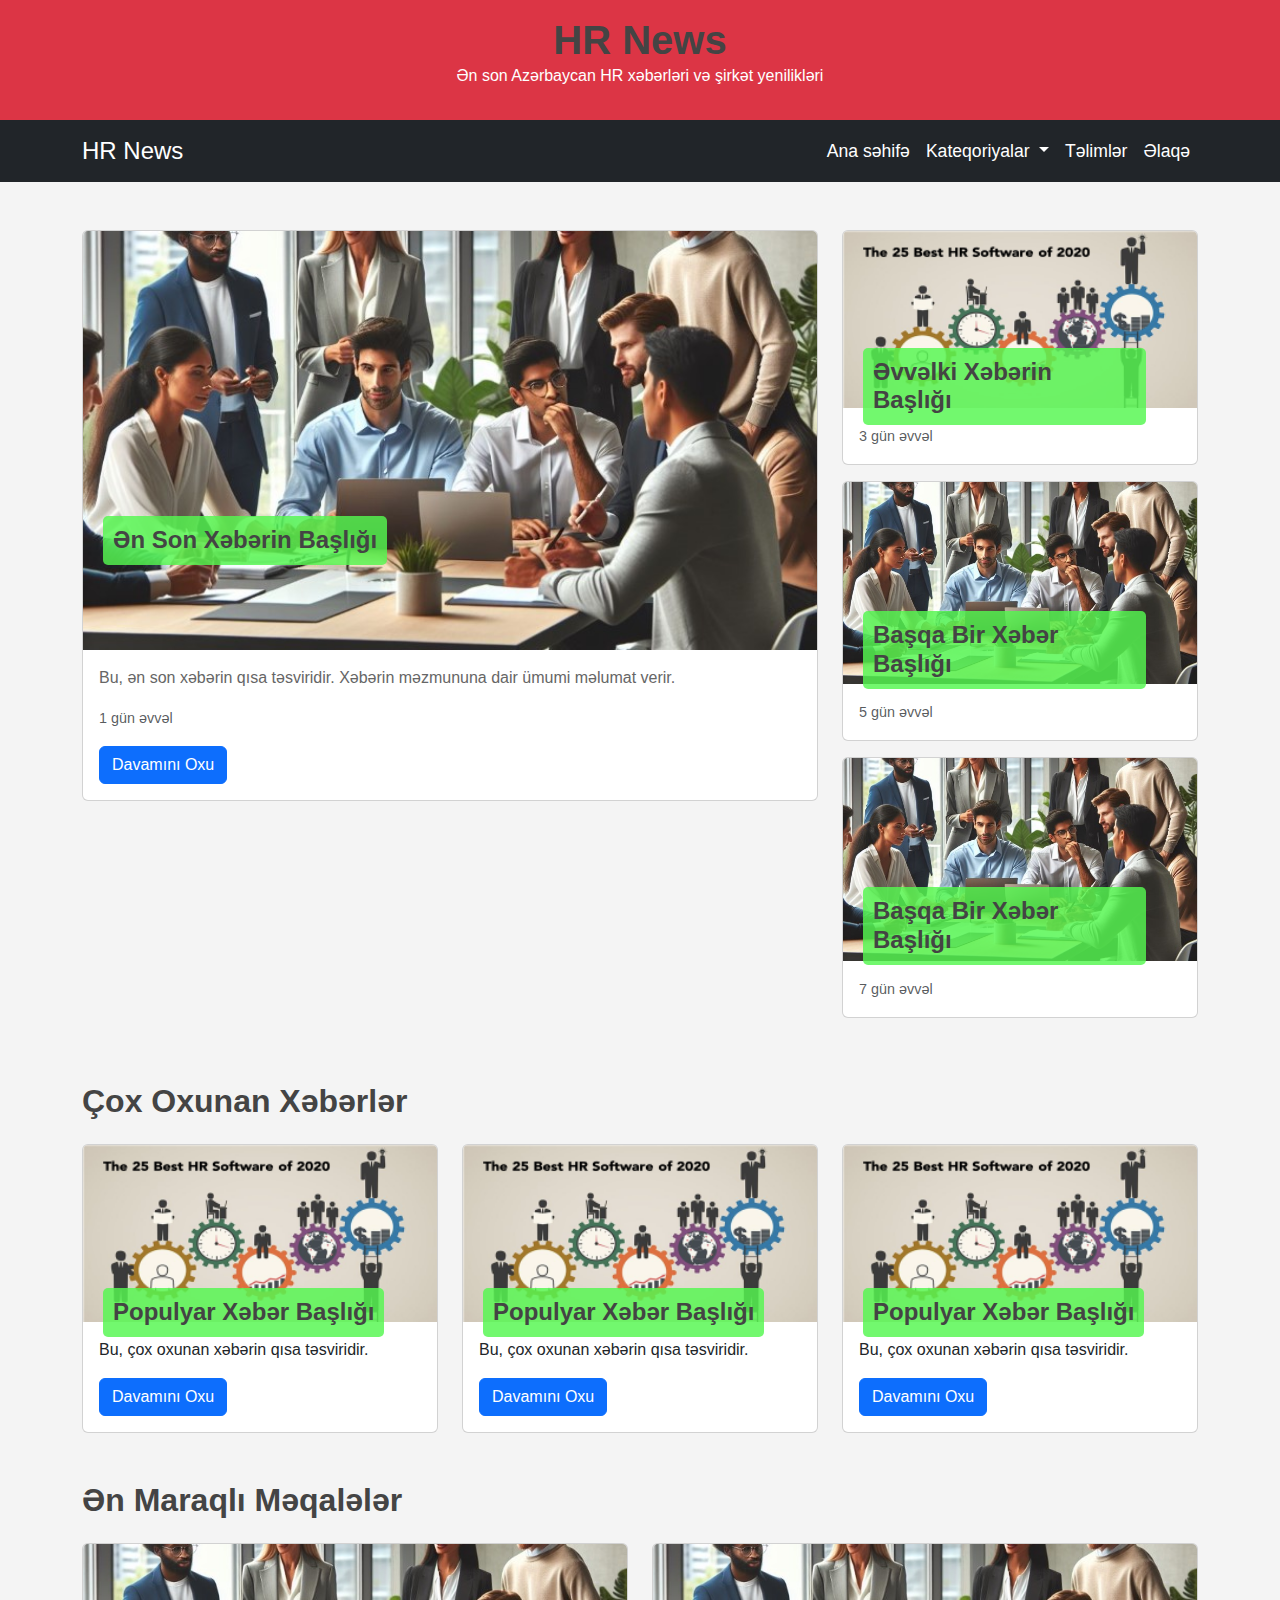
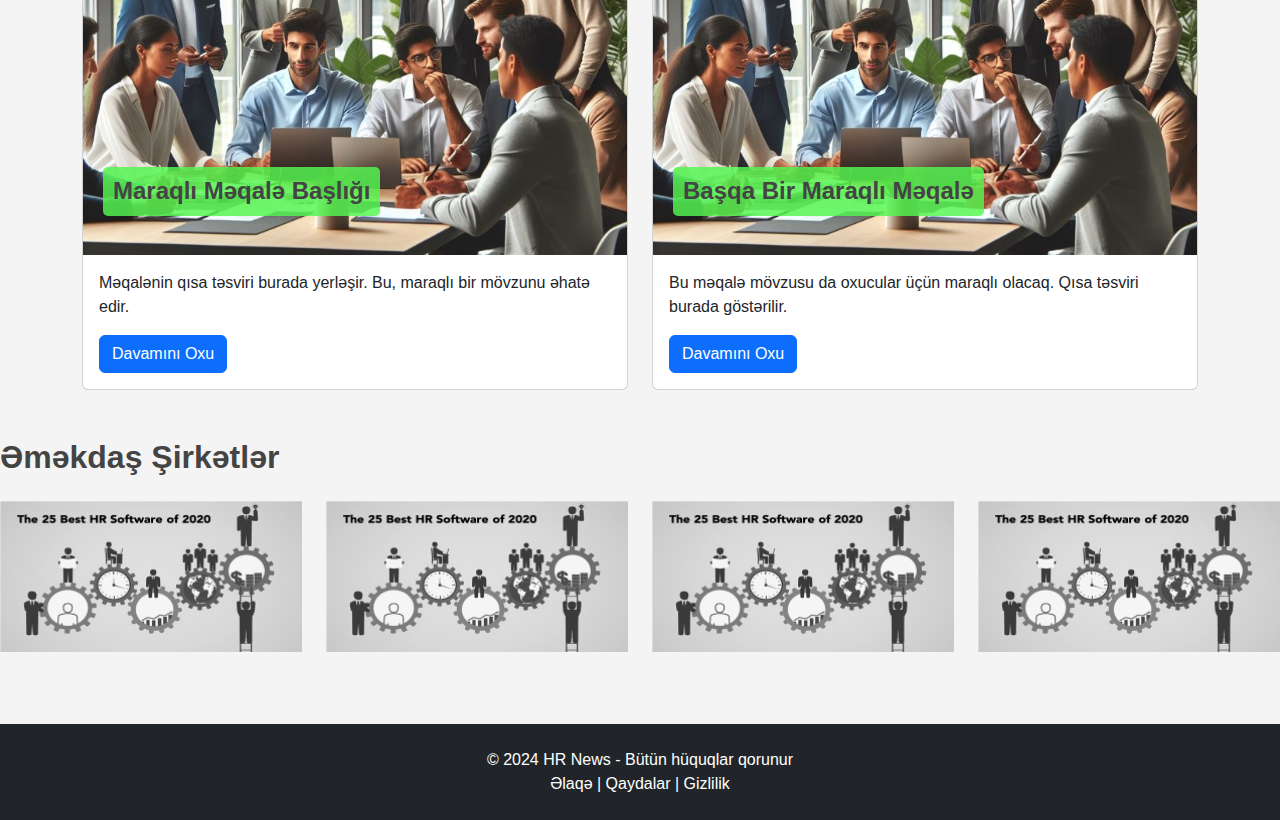
<file: index.html>
<!DOCTYPE html>
<html lang="az">

<head>
    <meta charset="UTF-8">
    <meta name="viewport" content="width=device-width, initial-scale=1.0">
    <meta name="description" content="HR xəbərləri, Azərbaycan HR-ları və şirkətləri barədə məlumatlar">
    <meta name="keywords" content="HR, insan resursları, iş dünyası, Azərbaycan, xəbərlər">
    <meta name="author" content="HR Institute">
    <title>HR News</title>

    <!-- Bootstrap CSS -->
    <link href="https://cdn.jsdelivr.net/npm/bootstrap@5.3.0/dist/css/bootstrap.min.css" rel="stylesheet">
    <!-- Favicon -->
    <link rel="icon" href="images/favicon.ico" type="image/x-icon">
    <link rel="stylesheet" href="css/style.css">
</head>

<body>
    <!-- Header Start -->
    <header class="bg-danger text-white p-3 text-center">
        <h1 class="m-0">HR News</h1>
        <p>Ən son Azərbaycan HR xəbərləri və şirkət yenilikləri</p>
    </header>
    <!-- Header End -->

    <!-- Navbar Start -->
    <nav class="navbar navbar-expand-lg navbar-dark bg-dark">
        <div class="container">
            <a class="navbar-brand" href="#">HR News</a>
            <button class="navbar-toggler" type="button" data-bs-toggle="collapse" data-bs-target="#navbarNav"
                aria-controls="navbarNav" aria-expanded="false" aria-label="Toggle navigation">
                <span class="navbar-toggler-icon"></span>
            </button>
            <div class="collapse navbar-collapse" id="navbarNav">
                <ul class="navbar-nav ms-auto">
                    <li class="nav-item">
                        <a class="nav-link active" href="#">Ana səhifə</a>
                    </li>
                    <!-- Dropdown Menu for Categories -->
                    <li class="nav-item dropdown">
                        <a class="nav-link dropdown-toggle" href="#" id="categoriesDropdown" role="button"
                            data-bs-toggle="dropdown" aria-expanded="false">
                            Kateqoriyalar
                        </a>
                        <ul class="dropdown-menu" aria-labelledby="categoriesDropdown">
                            <li><a class="dropdown-item" href="#">Biznes</a></li>
                            <li><a class="dropdown-item" href="#">İnsan Resursları</a></li>
                            <li><a class="dropdown-item" href="#">Görüşlər</a></li>
                            <li><a class="dropdown-item" href="#">Dünya</a></li>
                            <li><a class="dropdown-item" href="#">Texnologiya</a></li>
                        </ul>
                    </li>
                    <li class="nav-item">
                        <a class="nav-link" href="#">Təlimlər</a>
                    </li>
                    <li class="nav-item">
                        <a class="nav-link" href="#">Əlaqə</a>
                    </li>
                </ul>
            </div>
        </div>
    </nav>
    <!-- Navbar End -->

    <!-- Main Content Section -->
    <main class="container my-5">
        <!-- Latest News Section -->
        <section id="latest-news">
            <div class="row">
                <!-- Left Column (Latest News) -->
                <div class="col-md-8">
                    <!-- Latest News Item -->
                    <div class="card mb-4 position-relative">
                        <img src="media/1.jpeg" class="card-img-top" alt="Xəbər Şəkli">
                        <div class="overlay">
                            <h5 class="overlay-title">Ən Son Xəbərin Başlığı</h5>
                        </div>
                        <div class="card-body">
                            <p class="card-text">Bu, ən son xəbərin qısa təsviridir. Xəbərin məzmununa dair ümumi məlumat verir.</p>
                            <p class="card-text"><small class="text-muted">1 gün əvvəl</small></p>
                            <a href="#" class="btn btn-primary">Davamını Oxu</a>
                        </div>
                    </div>
                </div>
    
                <!-- Right Column (Previous News) -->
                <div class="col-md-4">
                    <div class="card mb-3 position-relative">
                        <img src="media/2.png" class="card-img-top" alt="Xəbər Şəkli">
                        <div class="overlay">
                            <h6 class="overlay-title">Əvvəlki Xəbərin Başlığı</h6>
                        </div>
                        <div class="card-body">
                            <p class="card-text"><small class="text-muted">3 gün əvvəl</small></p>
                        </div>
                    </div>
                    <div class="card mb-3 position-relative">
                        <img src="media/1.jpeg" class="card-img-top" alt="Xəbər Şəkli">
                        <div class="overlay">
                            <h6 class="overlay-title">Başqa Bir Xəbər Başlığı</h6>
                        </div>
                        <div class="card-body">
                            <p class="card-text"><small class="text-muted">5 gün əvvəl</small></p>
                        </div>
                    </div>
                    <div class="card mb-3 position-relative">
                        <img src="media/1.jpeg" class="card-img-top" alt="Xəbər Şəkli">
                        <div class="overlay">
                            <h6 class="overlay-title">Başqa Bir Xəbər Başlığı</h6>
                        </div>
                        <div class="card-body">
                            <p class="card-text"><small class="text-muted">7 gün əvvəl</small></p>
                        </div>
                    </div>
                </div>
            </div>
        </section>
    
        <!-- Most Read Section -->
        <section id="most-read" class="my-5">
            <h2 class="mb-4">Çox Oxunan Xəbərlər</h2>
            <div class="row">
                <div class="col-md-4">
                    <div class="card position-relative">
                        <img src="media/3.png" class="card-img-top" alt="Xəbər Şəkli">
                        <div class="overlay">
                            <h5 class="overlay-title">Populyar Xəbər Başlığı</h5>
                        </div>
                        <div class="card-body">
                            <p class="card-text">Bu, çox oxunan xəbərin qısa təsviridir.</p>
                            <a href="#" class="btn btn-primary">Davamını Oxu</a>
                        </div>
                    </div>
                </div>
                <div class="col-md-4">
                    <div class="card position-relative">
                        <img src="media/3.png" class="card-img-top" alt="Xəbər Şəkli">
                        <div class="overlay">
                            <h5 class="overlay-title">Populyar Xəbər Başlığı</h5>
                        </div>
                        <div class="card-body">
                            <p class="card-text">Bu, çox oxunan xəbərin qısa təsviridir.</p>
                            <a href="#" class="btn btn-primary">Davamını Oxu</a>
                        </div>
                    </div>
                </div>
                <div class="col-md-4">
                    <div class="card position-relative">
                        <img src="media/3.png" class="card-img-top" alt="Xəbər Şəkli">
                        <div class="overlay">
                            <h5 class="overlay-title">Populyar Xəbər Başlığı</h5>
                        </div>
                        <div class="card-body">
                            <p class="card-text">Bu, çox oxunan xəbərin qısa təsviridir.</p>
                            <a href="#" class="btn btn-primary">Davamını Oxu</a>
                        </div>
                    </div>
                </div>
            </div>
        </section>
    
        <!-- Featured Articles Section -->
        <section id="featured-articles" class="my-5">
            <h2 class="mb-4">Ən Maraqlı Məqalələr</h2>
            <div class="row no-gutters">
                <div class="col-md-6 pr-md-3">
                    <div class="card h-100 position-relative">
                        <img src="media/1.jpeg" class="card-img-top" alt="Məqalə Şəkli">
                        <div class="overlay">
                            <h5 class="overlay-title">Maraqlı Məqalə Başlığı</h5>
                        </div>
                        <div class="card-body">
                            <p class="card-text">Məqalənin qısa təsviri burada yerləşir. Bu, maraqlı bir mövzunu əhatə edir.</p>
                            <a href="#" class="btn btn-primary">Davamını Oxu</a>
                        </div>
                    </div>
                </div>
                <div class="col-md-6 pl-md-3">
                    <div class="card h-100 position-relative">
                        <img src="media/1.jpeg" class="card-img-top" alt="Məqalə Şəkli">
                        <div class="overlay">
                            <h5 class="overlay-title">Başqa Bir Maraqlı Məqalə</h5>
                        </div>
                        <div class="card-body">
                            <p class="card-text">Bu məqalə mövzusu da oxucular üçün maraqlı olacaq. Qısa təsviri burada göstərilir.</p>
                            <a href="#" class="btn btn-primary">Davamını Oxu</a>
                        </div>
                    </div>
                </div>
            </div>
        </section>
    </main>
    
    <!-- Partner Companies Section -->
    <section id="partners" class="my-5">
        <h2 class="mb-4">Əməkdaş Şirkətlər</h2>
        <div class="row text-center">
            <!-- Placeholder logos for partner companies -->
            <div class="col-md-3 col-6 mb-4">
                <a href="https://google.com" target="_blank" rel="noopener noreferrer"><img src="media/2.png" alt="Şirkət Logo" class="img-fluid"></a>
            </div>
            <div class="col-md-3 col-6 mb-4">
                <a href="https://google.com" target="_blank" rel="noopener noreferrer"><img src="media/2.png" alt="Şirkət Logo" class="img-fluid"></a>
            </div>
            <div class="col-md-3 col-6 mb-4">
                <a href="https://google.com" target="_blank" rel="noopener noreferrer"><img src="media/2.png" alt="Şirkət Logo" class="img-fluid"></a>
            </div>
            <div class="col-md-3 col-6 mb-4">
                <a href="https://google.com" target="_blank" rel="noopener noreferrer"><img src="media/2.png" alt="Şirkət Logo" class="img-fluid"></a>
            </div>
        </div>
    </section>
</main>

<!-- Footer Start -->
<footer class="bg-dark text-white p-4 text-center">
    <p>&copy; 2024 HR News - Bütün hüquqlar qorunur</p>
    <p>
        <a href="#" class="text-white"><i class="fa-brands fa-facebook-f"></i></a>
        <a href="#" class="text-white"><i class="fa-brands fa-linkedin-in"></i></a>
        <a href="#" class="text-white">Əlaqə</a> | <a href="#" class="text-white">Qaydalar</a> | <a href="#" class="text-white">Gizlilik</a>
    </p>
</footer>
<!-- Footer End -->

<!-- Bootstrap JS -->
<script src="https://cdn.jsdelivr.net/npm/bootstrap@5.3.0/dist/js/bootstrap.bundle.min.js"></script>
<script src="js/script.js"></script>
</body>

</html>
</file>
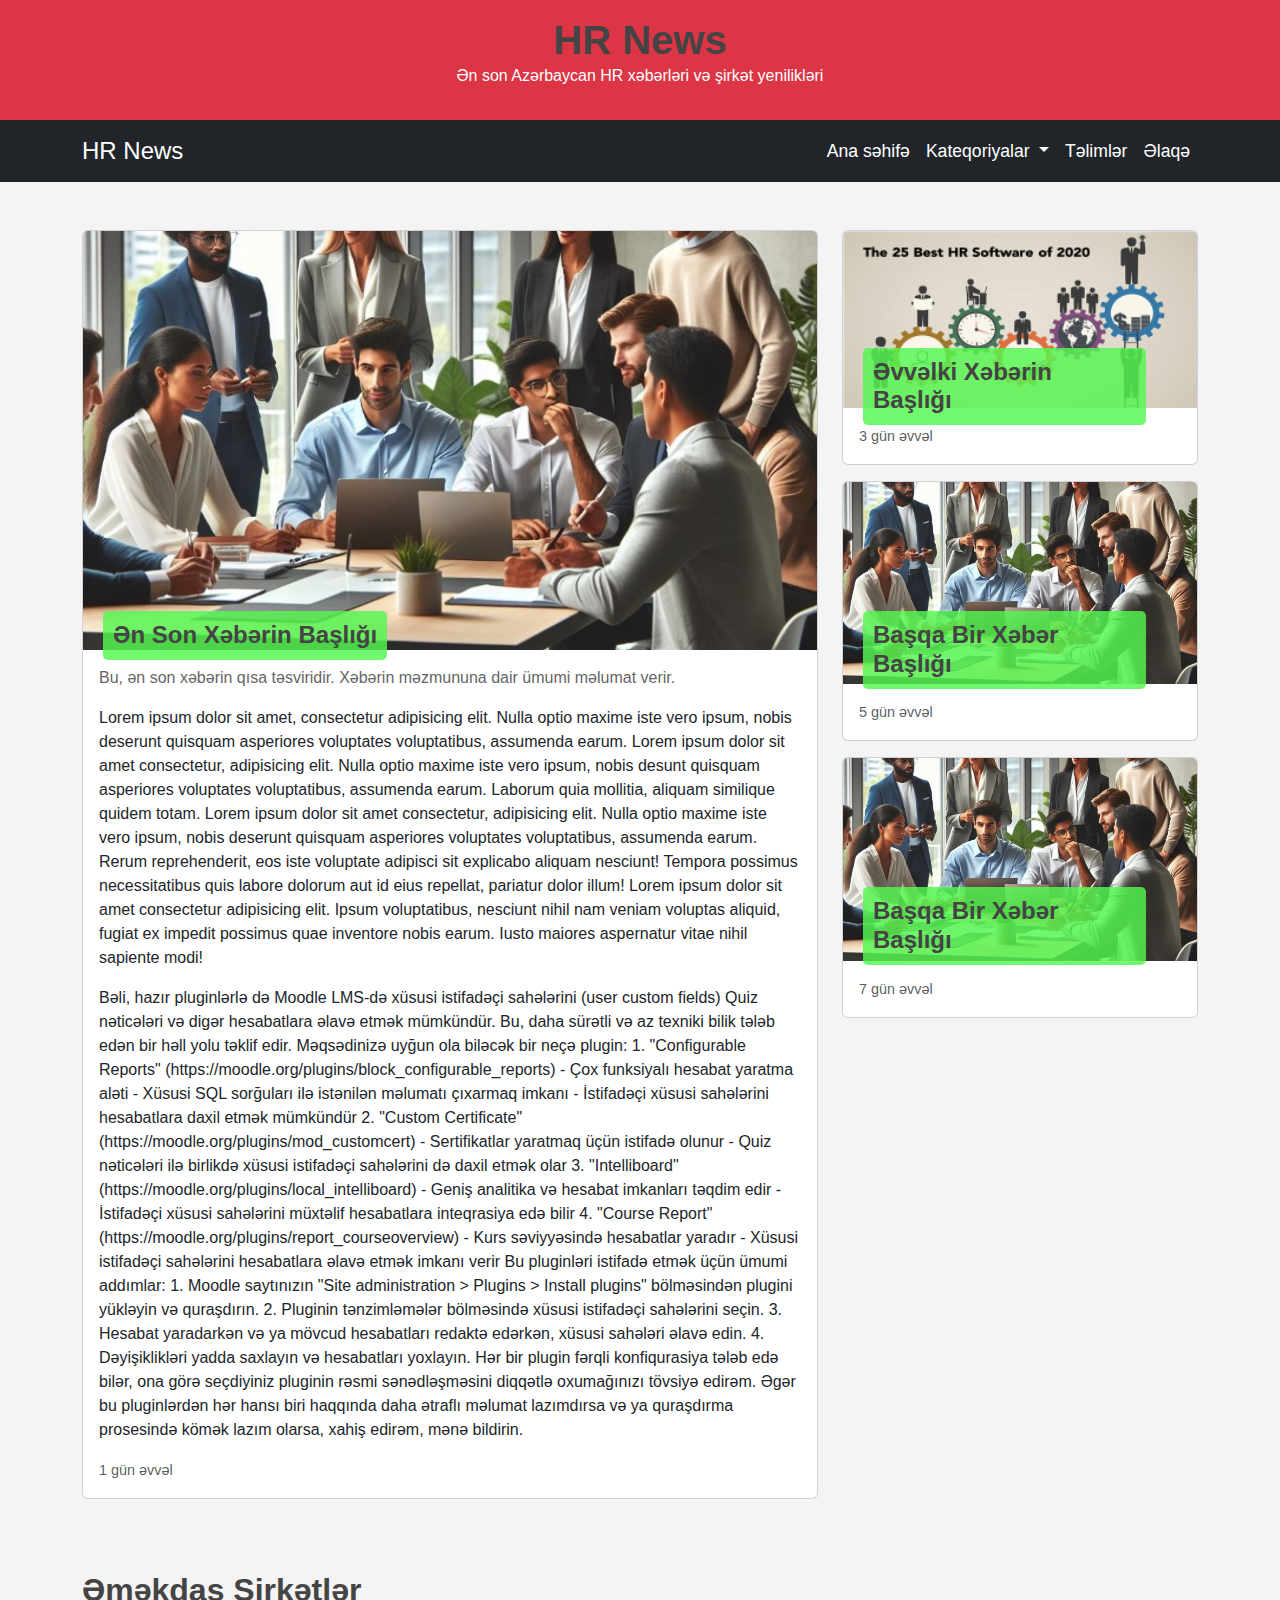
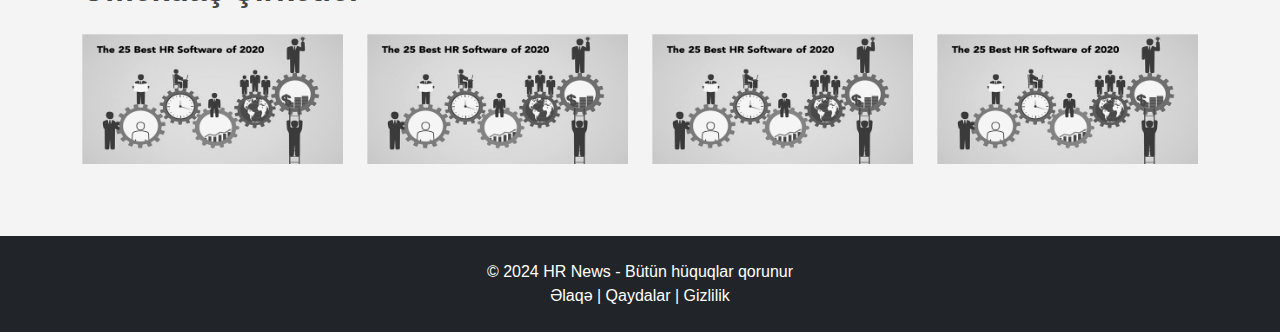
<file: biznes.html>
<!DOCTYPE html>
<html lang="az">

<head>
    <meta charset="UTF-8">
    <meta name="viewport" content="width=device-width, initial-scale=1.0">
    <meta name="description" content="HR xəbərləri, Azərbaycan HR-ları və şirkətləri barədə məlumatlar">
    <meta name="keywords" content="HR, insan resursları, iş dünyası, Azərbaycan, xəbərlər">
    <meta name="author" content="HR Institute">
    <title>HR News</title>

    <!-- Bootstrap CSS -->
    <link href="https://cdn.jsdelivr.net/npm/bootstrap@5.3.0/dist/css/bootstrap.min.css" rel="stylesheet">
    <!-- Favicon -->
    <link rel="icon" href="images/favicon.ico" type="image/x-icon">
    <link rel="stylesheet" href="css/style.css">
</head>

<body>
    <!-- Header Start -->
    <header class="bg-danger text-white p-3 text-center">
        <h1 class="m-0">HR News</h1>
        <p>Ən son Azərbaycan HR xəbərləri və şirkət yenilikləri</p>
    </header>
    <!-- Header End -->

    <!-- Navbar Start -->
    <nav class="navbar navbar-expand-lg navbar-dark bg-dark">
        <div class="container">
            <a class="navbar-brand" href="#">HR News</a>
            <button class="navbar-toggler" type="button" data-bs-toggle="collapse" data-bs-target="#navbarNav"
                aria-controls="navbarNav" aria-expanded="false" aria-label="Toggle navigation">
                <span class="navbar-toggler-icon"></span>
            </button>
            <div class="collapse navbar-collapse" id="navbarNav">
                <ul class="navbar-nav ms-auto">
                    <li class="nav-item">
                        <a class="nav-link active" href="#">Ana səhifə</a>
                    </li>
                    <!-- Dropdown Menu for Categories -->
                    <li class="nav-item dropdown">
                        <a class="nav-link dropdown-toggle" href="#" id="categoriesDropdown" role="button"
                            data-bs-toggle="dropdown" aria-expanded="false">
                            Kateqoriyalar
                        </a>
                        <ul class="dropdown-menu" aria-labelledby="categoriesDropdown">
                            <li><a class="dropdown-item" href="#">Biznes</a></li>
                            <li><a class="dropdown-item" href="#">İnsan Resursları</a></li>
                            <li><a class="dropdown-item" href="#">Görüşlər</a></li>
                            <li><a class="dropdown-item" href="#">Dünya</a></li>
                            <li><a class="dropdown-item" href="#">Texnologiya</a></li>
                        </ul>
                    </li>
                    <li class="nav-item">
                        <a class="nav-link" href="#">Təlimlər</a>
                    </li>
                    <li class="nav-item">
                        <a class="nav-link" href="#">Əlaqə</a>
                    </li>
                </ul>
            </div>
        </div>
    </nav>
    <!-- Navbar End -->

    <!-- Main Content Section -->
    <main class="container my-5">
        <!-- Latest News Section -->
        <section id="latest-news">
            <div class="row">
                <!-- Left Column (Latest News) -->
                <div class="col-md-8">
                    <!-- Latest News Item -->
                    <div class="card mb-4 position-relative">
                        <img src="media/1.jpeg" class="card-img-top" alt="Xəbər Şəkli">
                        <div class="overlay" style="top: 30%;">
                            <h5 class="overlay-title">Ən Son Xəbərin Başlığı</h5>
                        </div>
                        <div class="card-body">
                            <p class="card-text">Bu, ən son xəbərin qısa təsviridir. Xəbərin məzmununa dair ümumi məlumat verir.</p>
                            <p>Lorem ipsum dolor sit amet, consectetur adipisicing elit. Nulla optio maxime iste vero ipsum, nobis deserunt 
                                quisquam asperiores voluptates voluptatibus, assumenda earum. Lorem ipsum dolor sit amet consectetur, adipisicing elit. 
                                Nulla optio maxime iste vero ipsum, nobis desunt quisquam asperiores voluptates voluptatibus, assumenda earum. 
                                Laborum quia mollitia, aliquam similique quidem totam. Lorem ipsum dolor sit amet consectetur, adipisicing elit. 
                                Nulla optio maxime iste vero ipsum, nobis deserunt quisquam asperiores voluptates voluptatibus, assumenda earum. 
                                Rerum reprehenderit, eos iste voluptate adipisci sit explicabo aliquam nesciunt! Tempora possimus necessitatibus quis 
                                labore dolorum aut id eius repellat, pariatur dolor illum! Lorem ipsum dolor sit amet consectetur adipisicing elit. Ipsum 
                                voluptatibus, nesciunt nihil nam veniam voluptas aliquid, fugiat ex impedit possimus quae inventore nobis earum. Iusto maiores aspernatur vitae nihil sapiente modi!
                            </p>
                            <p>Bəli, hazır pluginlərlə də Moodle LMS-də xüsusi istifadəçi sahələrini (user custom fields) Quiz nəticələri və digər hesabatlara əlavə etmək mümkündür. Bu, daha sürətli və az texniki bilik tələb edən bir həll yolu təklif edir.
                                Məqsədinizə uyğun ola biləcək bir neçə plugin:
                                
                                1. "Configurable Reports" (https://moodle.org/plugins/block_configurable_reports)
                                   - Çox funksiyalı hesabat yaratma aləti
                                   - Xüsusi SQL sorğuları ilə istənilən məlumatı çıxarmaq imkanı
                                   - İstifadəçi xüsusi sahələrini hesabatlara daxil etmək mümkündür
                                
                                2. "Custom Certificate" (https://moodle.org/plugins/mod_customcert)
                                   - Sertifikatlar yaratmaq üçün istifadə olunur
                                   - Quiz nəticələri ilə birlikdə xüsusi istifadəçi sahələrini də daxil etmək olar
                                
                                3. "Intelliboard" (https://moodle.org/plugins/local_intelliboard)
                                   - Geniş analitika və hesabat imkanları təqdim edir
                                   - İstifadəçi xüsusi sahələrini müxtəlif hesabatlara inteqrasiya edə bilir
                                
                                4. "Course Report" (https://moodle.org/plugins/report_courseoverview)
                                   - Kurs səviyyəsində hesabatlar yaradır
                                   - Xüsusi istifadəçi sahələrini hesabatlara əlavə etmək imkanı verir
                                
                                Bu pluginləri istifadə etmək üçün ümumi addımlar:
                                
                                1. Moodle saytınızın "Site administration > Plugins > Install plugins" bölməsindən plugini yükləyin və quraşdırın.
                                2. Pluginin tənzimləmələr bölməsində xüsusi istifadəçi sahələrini seçin.
                                3. Hesabat yaradarkən və ya mövcud hesabatları redaktə edərkən, xüsusi sahələri əlavə edin.
                                4. Dəyişiklikləri yadda saxlayın və hesabatları yoxlayın.
                                
                                Hər bir plugin fərqli konfiqurasiya tələb edə bilər, ona görə seçdiyiniz pluginin rəsmi sənədləşməsini diqqətlə oxumağınızı tövsiyə edirəm.
                                
                                Əgər bu pluginlərdən hər hansı biri haqqında daha ətraflı məlumat lazımdırsa və ya quraşdırma prosesində kömək lazım olarsa, xahiş edirəm, mənə bildirin.</p>
                            <p class="card-text"><small class="text-muted">1 gün əvvəl</small></p>
                        </div>
                    </div>
                </div>
    
                <!-- Right Column (Previous News) -->
                <div class="col-md-4">
                    <div class="card mb-3 position-relative">
                        <img src="media/2.png" class="card-img-top" alt="Xəbər Şəkli">
                        <div class="overlay">
                            <h6 class="overlay-title">Əvvəlki Xəbərin Başlığı</h6>
                        </div>
                        <div class="card-body">
                            <p class="card-text"><small class="text-muted">3 gün əvvəl</small></p>
                        </div>
                    </div>
                    <div class="card mb-3 position-relative">
                        <img src="media/1.jpeg" class="card-img-top" alt="Xəbər Şəkli">
                        <div class="overlay">
                            <h6 class="overlay-title">Başqa Bir Xəbər Başlığı</h6>
                        </div>
                        <div class="card-body">
                            <p class="card-text"><small class="text-muted">5 gün əvvəl</small></p>
                        </div>
                    </div>
                    <div class="card mb-3 position-relative">
                        <img src="media/1.jpeg" class="card-img-top" alt="Xəbər Şəkli">
                        <div class="overlay">
                            <h6 class="overlay-title">Başqa Bir Xəbər Başlığı</h6>
                        </div>
                        <div class="card-body">
                            <p class="card-text"><small class="text-muted">7 gün əvvəl</small></p>
                        </div>
                    </div>
                </div>
            </div>
        </section>
    
    
    <!-- Partner Companies Section -->
    <section id="partners" class="my-5">
        <h2 class="mb-4">Əməkdaş Şirkətlər</h2>
        <div class="row text-center">
            <!-- Placeholder logos for partner companies -->
            <div class="col-md-3 col-6 mb-4">
                <a href="https://google.com" target="_blank" rel="noopener noreferrer"><img src="media/2.png" alt="Şirkət Logo" class="img-fluid"></a>
            </div>
            <div class="col-md-3 col-6 mb-4">
                <a href="https://google.com" target="_blank" rel="noopener noreferrer"><img src="media/2.png" alt="Şirkət Logo" class="img-fluid"></a>
            </div>
            <div class="col-md-3 col-6 mb-4">
                <a href="https://google.com" target="_blank" rel="noopener noreferrer"><img src="media/2.png" alt="Şirkət Logo" class="img-fluid"></a>
            </div>
            <div class="col-md-3 col-6 mb-4">
                <a href="https://google.com" target="_blank" rel="noopener noreferrer"><img src="media/2.png" alt="Şirkət Logo" class="img-fluid"></a>
            </div>
        </div>
    </section>
</main>

<!-- Footer Start -->
<footer class="bg-dark text-white p-4 text-center">
    <p>&copy; 2024 HR News - Bütün hüquqlar qorunur</p>
    <p>
        <a href="#" class="text-white"><i class="fa-brands fa-facebook-f"></i></a>
        <a href="#" class="text-white"><i class="fa-brands fa-linkedin-in"></i></a>
        <a href="#" class="text-white">Əlaqə</a> | <a href="#" class="text-white">Qaydalar</a> | <a href="#" class="text-white">Gizlilik</a>
    </p>
</footer>
<!-- Footer End -->

<!-- Bootstrap JS -->
<script src="https://cdn.jsdelivr.net/npm/bootstrap@5.3.0/dist/js/bootstrap.bundle.min.js"></script>
<script src="js/script.js"></script>
</body>

</html>
</file>
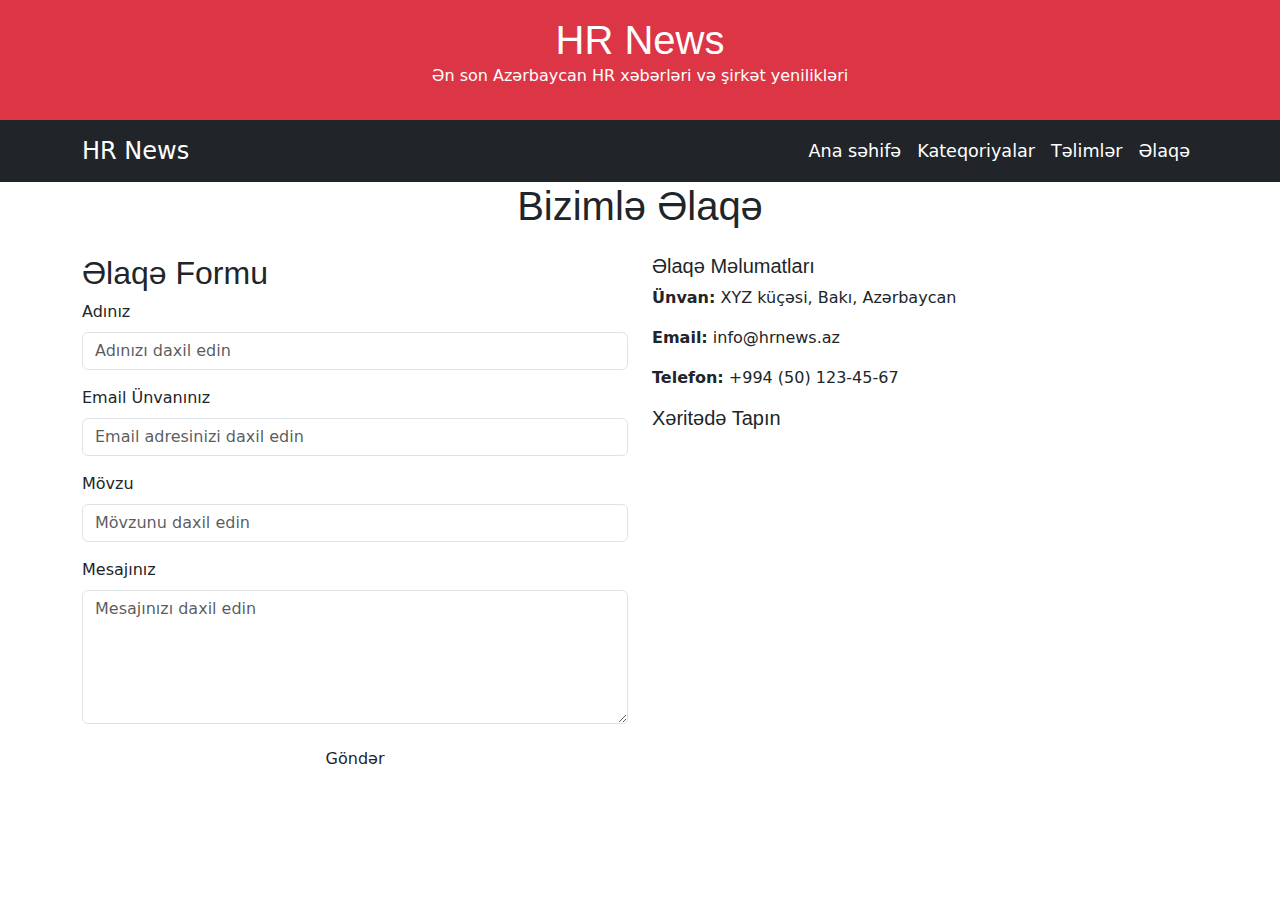
<file: contact.html>
<!DOCTYPE html>
<html lang="az" class="scroll-smooth">
<head>
    <meta charset="UTF-8">
    <meta name="viewport" content="width=device-width, initial-scale=1.0">
    <meta name="description" content="HR xəbərləri, Azərbaycan HR-ları və şirkətləri barədə məlumatlar">
    <meta name="keywords" content="HR, insan resursları, iş dünyası, Azərbaycan, xəbərlər">
    <meta name="author" content="HR Institute">
    <title>HR News</title>

    <link rel="stylesheet" href="css/style.css">
    <link rel="stylesheet" href="https://cdn.jsdelivr.net/npm/bootstrap@5.3.0/dist/css/bootstrap.min.css">
    <link rel="icon" href="images/favicon.ico" type="image/x-icon">
</head>

<body>
    <header class="bg-danger text-white p-3 text-center">
        <h1 class="m-0">HR News</h1>
        <p>Ən son Azərbaycan HR xəbərləri və şirkət yenilikləri</p>
    </header>

    <nav class="navbar navbar-expand-lg navbar-dark bg-dark">
        <div class="container">
            <a class="navbar-brand" href="#">HR News</a>
            <button class="navbar-toggler" type="button" data-bs-toggle="collapse" data-bs-target="#navbarNav"
                aria-controls="navbarNav" aria-expanded="false" aria-label="Toggle navigation">
                <span class="navbar-toggler-icon"></span>
            </button>
            <div class="collapse navbar-collapse" id="navbarNav">
                <ul class="navbar-nav ms-auto">
                    <li class="nav-item">
                        <a class="nav-link active" href="#">Ana səhifə</a>
                    </li>
                    <li class="nav-item">
                        <a class="nav-link" href="#">Kateqoriyalar</a>
                    </li>
                    <li class="nav-item">
                        <a class="nav-link" href="#">Təlimlər</a>
                    </li>
                    <li class="nav-item">
                        <a class="nav-link" href="#">Əlaqə</a>
                    </li>
                </ul>
            </div>
        </div>
    </nav>

    <main class="container">
        <h1 class="text-center mb-4">Bizimlə Əlaqə</h1>
        <div class="row">
            <div class="col-md-6">
                <div class="contact-form">
                    <h2 class="form-heading">Əlaqə Formu</h2>
                    <form action="#" method="POST">
                        <div class="mb-3">
                            <label for="name" class="form-label">Adınız</label>
                            <input type="text" class="form-control" id="name" placeholder="Adınızı daxil edin" required>
                        </div>
                        <div class="mb-3">
                            <label for="email" class="form-label">Email Ünvanınız</label>
                            <input type="email" class="form-control" id="email" placeholder="Email adresinizi daxil edin" required>
                        </div>
                        <div class="mb-3">
                            <label for="subject" class="form-label">Mövzu</label>
                            <input type="text" class="form-control" id="subject" placeholder="Mövzunu daxil edin" required>
                        </div>
                        <div class="mb-3">
                            <label for="message" class="form-label">Mesajınız</label>
                            <textarea class="form-control" id="message" rows="5" placeholder="Mesajınızı daxil edin" required></textarea>
                        </div>
                        <button type="submit" class="btn submit-btn w-100">Göndər</button>
                    </form>
                </div>
            </div>

            <div class="col-md-6">
                <div class="contact-info">
                    <h5>Əlaqə Məlumatları</h5>
                    <p><strong>Ünvan:</strong> XYZ küçəsi, Bakı, Azərbaycan</p>
                    <p><strong>Email:</strong> info@hrnews.az</p>
                    <p><strong>Telefon:</strong> +994 (50) 123-45-67</p>

                    <h5>Xəritədə Tapın</h5>
                    <iframe src="https://www.google.com/maps/embed?pb=!1m18!1m12!1m3!1d3038.7274531892436!2d49.83101311568914!3d40.40926136450086!2m3!1f0!2f0!3f0!3m2!1i1024!2i768!4f13.1!3m3!1m2!1s0x40307d10069b69cf%3A0xf5310954b6886370!2sBaku%2C%20Azerbaijan!5e0!3m2!1sen!2sus!4v1634036855833!5m2!1sen!2sus" allowfullscreen></iframe>
                </div>
            </div>
        </div>
    </main>

    <script src="https://cdn.jsdelivr.net/npm/bootstrap@5.3.0/dist/js/bootstrap.bundle.min.js"></script>
</body>
</html>
</file>
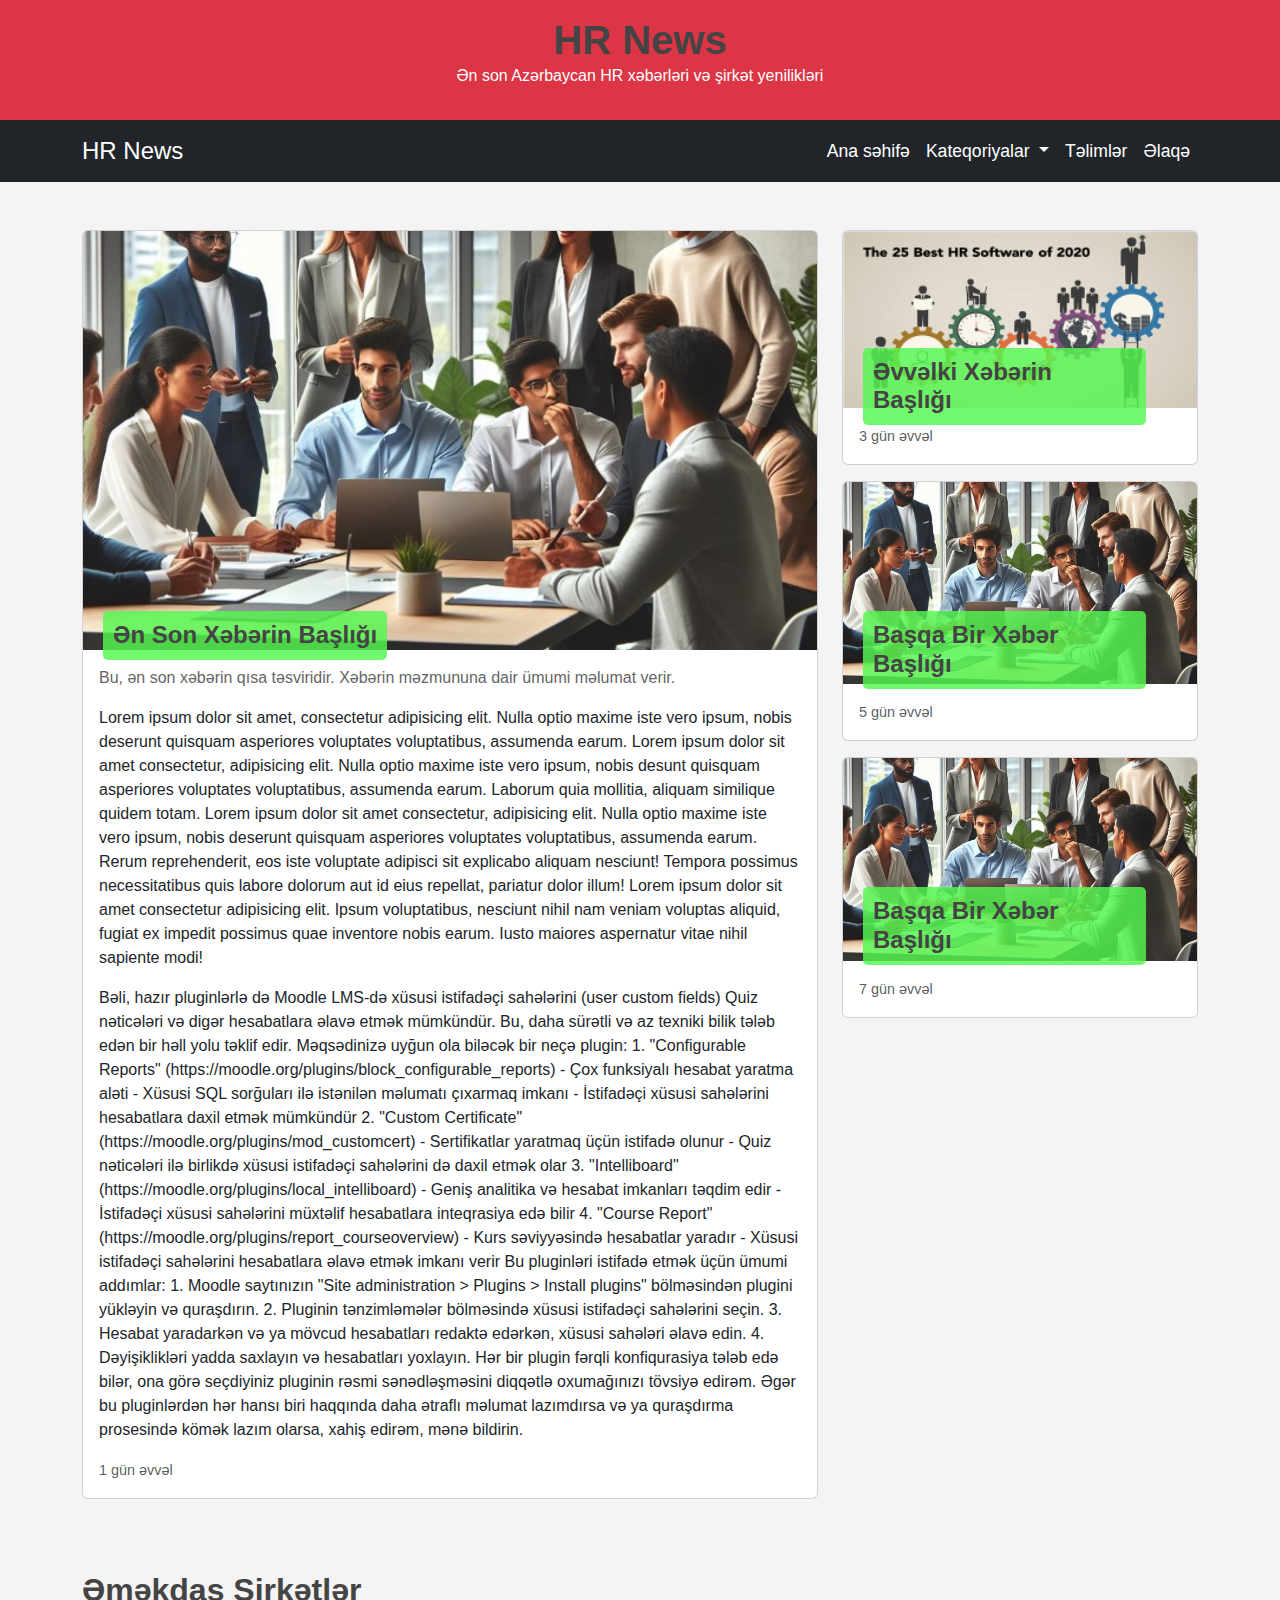
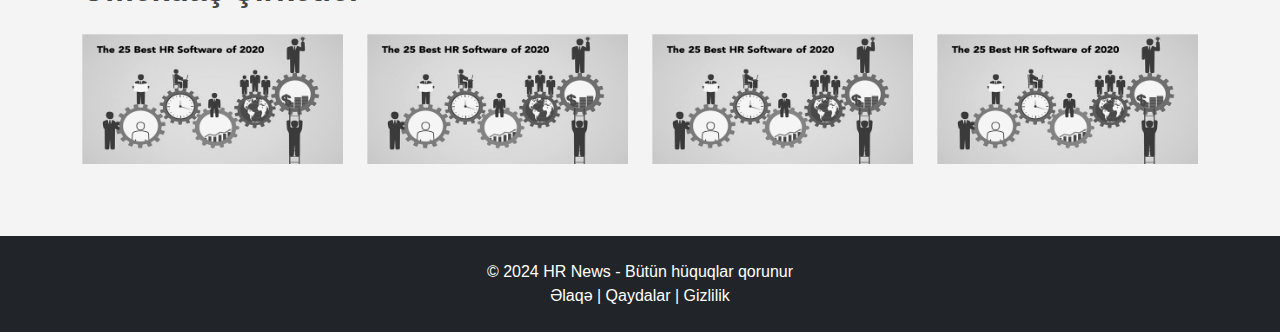
<file: hr.html>
<!DOCTYPE html>
<html lang="az">

<head>
    <meta charset="UTF-8">
    <meta name="viewport" content="width=device-width, initial-scale=1.0">
    <meta name="description" content="HR xəbərləri, Azərbaycan HR-ları və şirkətləri barədə məlumatlar">
    <meta name="keywords" content="HR, insan resursları, iş dünyası, Azərbaycan, xəbərlər">
    <meta name="author" content="HR Institute">
    <title>HR News</title>

    <!-- Bootstrap CSS -->
    <link href="https://cdn.jsdelivr.net/npm/bootstrap@5.3.0/dist/css/bootstrap.min.css" rel="stylesheet">
    <!-- Favicon -->
    <link rel="icon" href="images/favicon.ico" type="image/x-icon">
    <link rel="stylesheet" href="css/style.css">
</head>

<body>
    <!-- Header Start -->
    <header class="bg-danger text-white p-3 text-center">
        <h1 class="m-0">HR News</h1>
        <p>Ən son Azərbaycan HR xəbərləri və şirkət yenilikləri</p>
    </header>
    <!-- Header End -->

    <!-- Navbar Start -->
    <nav class="navbar navbar-expand-lg navbar-dark bg-dark">
        <div class="container">
            <a class="navbar-brand" href="#">HR News</a>
            <button class="navbar-toggler" type="button" data-bs-toggle="collapse" data-bs-target="#navbarNav"
                aria-controls="navbarNav" aria-expanded="false" aria-label="Toggle navigation">
                <span class="navbar-toggler-icon"></span>
            </button>
            <div class="collapse navbar-collapse" id="navbarNav">
                <ul class="navbar-nav ms-auto">
                    <li class="nav-item">
                        <a class="nav-link active" href="index.html">Ana səhifə</a>
                    </li>
                    <!-- Dropdown Menu for Categories -->
                    <li class="nav-item dropdown">
                        <a class="nav-link dropdown-toggle" href="#" id="categoriesDropdown" role="button"
                            data-bs-toggle="dropdown" aria-expanded="false">
                            Kateqoriyalar
                        </a>
                        <ul class="dropdown-menu" aria-labelledby="categoriesDropdown">
                            <li><a class="dropdown-item" href="#">Biznes</a></li>
                            <li><a class="dropdown-item" href="#">İnsan Resursları</a></li>
                            <li><a class="dropdown-item" href="#">Görüşlər</a></li>
                            <li><a class="dropdown-item" href="#">Dünya</a></li>
                            <li><a class="dropdown-item" href="#">Texnologiya</a></li>
                        </ul>
                    </li>
                    <li class="nav-item">
                        <a class="nav-link" href="#">Təlimlər</a>
                    </li>
                    <li class="nav-item">
                        <a class="nav-link" href="#">Əlaqə</a>
                    </li>
                </ul>
            </div>
        </div>
    </nav>
    <!-- Navbar End -->

    <!-- Main Content Section -->
    <main class="container my-5">
        <!-- Latest News Section -->
        <section id="latest-news">
            <div class="row">
                <!-- Left Column (Latest News) -->
                <div class="col-md-8">
                    <!-- Latest News Item -->
                    <div class="card mb-4 position-relative">
                        <img src="media/1.jpeg" class="card-img-top" alt="Xəbər Şəkli">
                        <div class="overlay" style="top: 30%;">
                            <h5 class="overlay-title">Ən Son Xəbərin Başlığı</h5>
                        </div>
                        <div class="card-body">
                            <p class="card-text">Bu, ən son xəbərin qısa təsviridir. Xəbərin məzmununa dair ümumi məlumat verir.</p>
                            <p>Lorem ipsum dolor sit amet, consectetur adipisicing elit. Nulla optio maxime iste vero ipsum, nobis deserunt 
                                quisquam asperiores voluptates voluptatibus, assumenda earum. Lorem ipsum dolor sit amet consectetur, adipisicing elit. 
                                Nulla optio maxime iste vero ipsum, nobis desunt quisquam asperiores voluptates voluptatibus, assumenda earum. 
                                Laborum quia mollitia, aliquam similique quidem totam. Lorem ipsum dolor sit amet consectetur, adipisicing elit. 
                                Nulla optio maxime iste vero ipsum, nobis deserunt quisquam asperiores voluptates voluptatibus, assumenda earum. 
                                Rerum reprehenderit, eos iste voluptate adipisci sit explicabo aliquam nesciunt! Tempora possimus necessitatibus quis 
                                labore dolorum aut id eius repellat, pariatur dolor illum! Lorem ipsum dolor sit amet consectetur adipisicing elit. Ipsum 
                                voluptatibus, nesciunt nihil nam veniam voluptas aliquid, fugiat ex impedit possimus quae inventore nobis earum. Iusto maiores aspernatur vitae nihil sapiente modi!
                            </p>
                            <p>Bəli, hazır pluginlərlə də Moodle LMS-də xüsusi istifadəçi sahələrini (user custom fields) Quiz nəticələri və digər hesabatlara əlavə etmək mümkündür. Bu, daha sürətli və az texniki bilik tələb edən bir həll yolu təklif edir.
                                Məqsədinizə uyğun ola biləcək bir neçə plugin:
                                
                                1. "Configurable Reports" (https://moodle.org/plugins/block_configurable_reports)
                                   - Çox funksiyalı hesabat yaratma aləti
                                   - Xüsusi SQL sorğuları ilə istənilən məlumatı çıxarmaq imkanı
                                   - İstifadəçi xüsusi sahələrini hesabatlara daxil etmək mümkündür
                                
                                2. "Custom Certificate" (https://moodle.org/plugins/mod_customcert)
                                   - Sertifikatlar yaratmaq üçün istifadə olunur
                                   - Quiz nəticələri ilə birlikdə xüsusi istifadəçi sahələrini də daxil etmək olar
                                
                                3. "Intelliboard" (https://moodle.org/plugins/local_intelliboard)
                                   - Geniş analitika və hesabat imkanları təqdim edir
                                   - İstifadəçi xüsusi sahələrini müxtəlif hesabatlara inteqrasiya edə bilir
                                
                                4. "Course Report" (https://moodle.org/plugins/report_courseoverview)
                                   - Kurs səviyyəsində hesabatlar yaradır
                                   - Xüsusi istifadəçi sahələrini hesabatlara əlavə etmək imkanı verir
                                
                                Bu pluginləri istifadə etmək üçün ümumi addımlar:
                                
                                1. Moodle saytınızın "Site administration > Plugins > Install plugins" bölməsindən plugini yükləyin və quraşdırın.
                                2. Pluginin tənzimləmələr bölməsində xüsusi istifadəçi sahələrini seçin.
                                3. Hesabat yaradarkən və ya mövcud hesabatları redaktə edərkən, xüsusi sahələri əlavə edin.
                                4. Dəyişiklikləri yadda saxlayın və hesabatları yoxlayın.
                                
                                Hər bir plugin fərqli konfiqurasiya tələb edə bilər, ona görə seçdiyiniz pluginin rəsmi sənədləşməsini diqqətlə oxumağınızı tövsiyə edirəm.
                                
                                Əgər bu pluginlərdən hər hansı biri haqqında daha ətraflı məlumat lazımdırsa və ya quraşdırma prosesində kömək lazım olarsa, xahiş edirəm, mənə bildirin.</p>
                            <p class="card-text"><small class="text-muted">1 gün əvvəl</small></p>
                        </div>
                    </div>
                </div>
    
                <!-- Right Column (Previous News) -->
                <div class="col-md-4">
                    <div class="card mb-3 position-relative">
                        <img src="media/2.png" class="card-img-top" alt="Xəbər Şəkli">
                        <div class="overlay">
                            <h6 class="overlay-title">Əvvəlki Xəbərin Başlığı</h6>
                        </div>
                        <div class="card-body">
                            <p class="card-text"><small class="text-muted">3 gün əvvəl</small></p>
                        </div>
                    </div>
                    <div class="card mb-3 position-relative">
                        <img src="media/1.jpeg" class="card-img-top" alt="Xəbər Şəkli">
                        <div class="overlay">
                            <h6 class="overlay-title">Başqa Bir Xəbər Başlığı</h6>
                        </div>
                        <div class="card-body">
                            <p class="card-text"><small class="text-muted">5 gün əvvəl</small></p>
                        </div>
                    </div>
                    <div class="card mb-3 position-relative">
                        <img src="media/1.jpeg" class="card-img-top" alt="Xəbər Şəkli">
                        <div class="overlay">
                            <h6 class="overlay-title">Başqa Bir Xəbər Başlığı</h6>
                        </div>
                        <div class="card-body">
                            <p class="card-text"><small class="text-muted">7 gün əvvəl</small></p>
                        </div>
                    </div>
                </div>
            </div>
        </section>
    
    
    <!-- Partner Companies Section -->
    <section id="partners" class="my-5">
        <h2 class="mb-4">Əməkdaş Şirkətlər</h2>
        <div class="row text-center">
            <!-- Placeholder logos for partner companies -->
            <div class="col-md-3 col-6 mb-4">
                <a href="https://google.com" target="_blank" rel="noopener noreferrer"><img src="media/2.png" alt="Şirkət Logo" class="img-fluid"></a>
            </div>
            <div class="col-md-3 col-6 mb-4">
                <a href="https://google.com" target="_blank" rel="noopener noreferrer"><img src="media/2.png" alt="Şirkət Logo" class="img-fluid"></a>
            </div>
            <div class="col-md-3 col-6 mb-4">
                <a href="https://google.com" target="_blank" rel="noopener noreferrer"><img src="media/2.png" alt="Şirkət Logo" class="img-fluid"></a>
            </div>
            <div class="col-md-3 col-6 mb-4">
                <a href="https://google.com" target="_blank" rel="noopener noreferrer"><img src="media/2.png" alt="Şirkət Logo" class="img-fluid"></a>
            </div>
        </div>
    </section>
</main>

<!-- Footer Start -->
<footer class="bg-dark text-white p-4 text-center">
    <p>&copy; 2024 HR News - Bütün hüquqlar qorunur</p>
    <p>
        <a href="#" class="text-white"><i class="fa-brands fa-facebook-f"></i></a>
        <a href="#" class="text-white"><i class="fa-brands fa-linkedin-in"></i></a>
        <a href="#" class="text-white">Əlaqə</a> | <a href="#" class="text-white">Qaydalar</a> | <a href="#" class="text-white">Gizlilik</a>
    </p>
</footer>
<!-- Footer End -->

<!-- Bootstrap JS -->
<script src="https://cdn.jsdelivr.net/npm/bootstrap@5.3.0/dist/js/bootstrap.bundle.min.js"></script>
<script src="js/script.js"></script>
</body>

</html>
</file>
<file: css/style.css>
/* Body, fonts and general layout */
body {
  font-family: 'Arial', sans-serif;
  background-color: #f4f4f4;
  margin: 0;
  padding: 0;
  color: #333;
}

h1, h2, h3, h4, h5, h6 {
  position: relative;
  font-family: 'Helvetica', sans-serif;
  font-weight: 600;
  color: #444;
}
/* h1 img, h2 img, h3 img, h4 img, h5 img, h6 img {
  position: absolute;
  bottom: 0;
  left: 0;
  width: 50px;
  height: 50px;
} */

/* Overlay class */


.overlay {
  position: absolute;
  top: 50%;
  left: 20px;
  color: white;
  background-color: rgba(85, 247, 80, 0.829);
  padding: 10px;
  border-radius: 5px;
  max-width: 80%;
}

/* Başlıq üçün xüsusi stil */
.overlay-title {
  font-size: 1.5rem;
  font-weight: bold;
  margin: 0%;
}

/* Xəbər şəkillərinin container-i */
.position-relative {
  position: relative;
}

a {
  color: #0056b3;
  text-decoration: none;
}

a:hover {
  color: #003d7a;
  text-decoration: underline;
}

/* Navbar */
.navbar {
  background-color: #d32f2f;
}

.navbar .navbar-brand {
  color: #fff;
  font-size: 1.5rem;
}

.navbar .nav-link {
  color: #fff;
  font-size: 1.1rem;
}

.navbar .dropdown-menu {
  background-color: #d32f2f;
  border: none;
}

.navbar .dropdown-item {
  color: #fff;
}

.navbar .dropdown-item:hover {
  background-color: #b71c1c;
}

/* Banner Section */
.banner {
  background: linear-gradient(rgba(0, 0, 0, 0.4), rgba(0, 0, 0, 0.4)), url('https://via.placeholder.com/1600x400') center center/cover no-repeat;
  height: 400px;
  display: flex;
  align-items: center;
  justify-content: center;
  color: #fff;
  text-align: center;
}

.banner h1 {
  font-size: 3rem;
  font-weight: 700;
}

/* Latest News Section */
#latest-news .card {
  transition: transform 0.3s ease-in-out;
}

#latest-news .card:hover {
  transform: scale(1.05);
}

#latest-news .card-title {
  font-size: 1.3rem;
  font-weight: bold;
}

#latest-news .card-text {
  font-size: 1rem;
  color: #666;
}

#latest-news .text-muted {
  font-size: 0.9rem;
  color: #999;
}

#news-container {
  display: flex;
  flex-wrap: wrap;
}

#news-container .col-md-6 {
  margin-bottom: 30px;
}

/* Sidebar - Older News */
/* .sidebar-news .card {
  background-color: #fff;
  border: none;
  box-shadow: 0 0 10px rgba(0, 0, 0, 0.1);
  margin-bottom: 15px;
} */

/* .sidebar-news .card-img-top {
  height: 150px;
  object-fit: cover;
} */

/* .sidebar-news .card-title {
  font-size: 1.1rem;
  margin-top: 10px;
} */

/* .sidebar-news .text-muted {
  font-size: 0.85rem;
  color: #888;
} */

/* Partner Companies */
#partners img {
  width: 100%;
  height: auto;
  filter: grayscale(100%);
  transition: filter 0.3s ease-in-out;
}

#partners img:hover {
  filter: grayscale(0%);
}

/* Footer */
footer {
  background-color: #333;
  color: #fff;
  padding: 30px 0;
}

footer p {
  margin: 0;
}

footer a {
  color: #ddd;
}

footer a:hover {
  color: #fff;
}



/* Responsiveness */
@media (max-width: 768px) {
  .banner h1 {
      font-size: 2rem;
  }

  #news-container .col-md-6 {
      flex: 0 0 100%;
      max-width: 100%;
  }

  #news-container .card img {
      height: auto;
  }

  #partners img {
      height: 80px;
  }
}

@media (max-width: 576px) {
  .navbar .navbar-brand {
      font-size: 1.2rem;
  }

  .navbar .nav-link {
      font-size: 1rem;
  }

  #partners img {
      height: 60px;
  }
}
</file>
